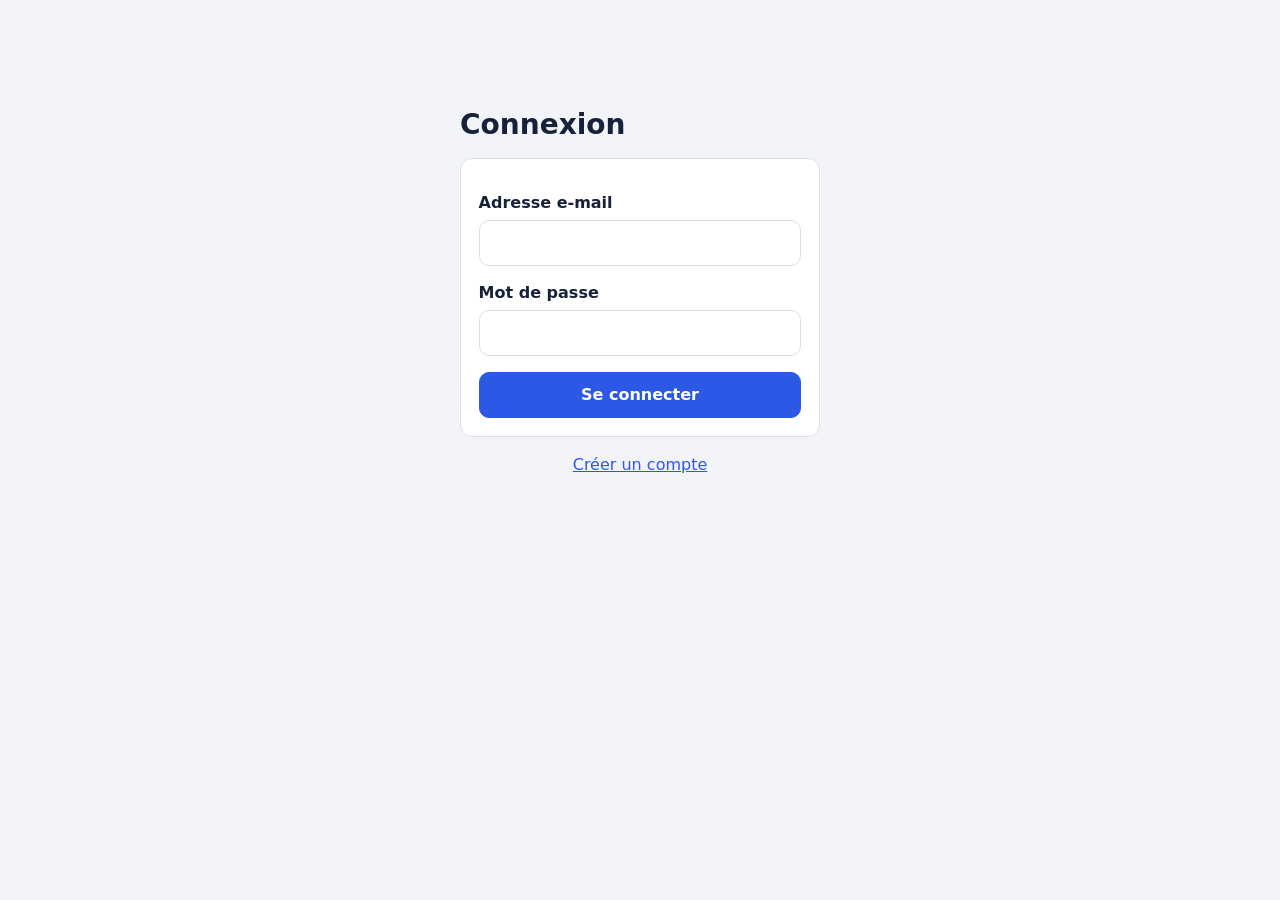
<file: index.html>
<!doctype html><html lang="fr"><head><title>Connexion</title><meta charset="utf-8"><meta name="viewport" content="width=device-width,initial-scale=1"><link rel="stylesheet" href="css/style.css"></head><body>
<main class="login"><h1>Connexion</h1>
<form id="f" class="card" novalidate>
<label for="email">Adresse e-mail</label><input id="email" type="email" autocomplete="username" required>
<label for="pw">Mot de passe</label><input id="pw" type="password" autocomplete="current-password" required>
<p id="err" class="error" role="alert"></p>
<button class="btn primary" style="width:100%" id="go">Se connecter</button></form>
<p style="text-align:center;margin-top:1rem"><a href="inscription.html">Créer un compte</a></p>
</main>
<div id="loader" class="loader hidden" role="status" aria-label="Chargement"></div><script src="js/config.js"></script><script src="js/auth.js"></script><script src="js/api.js"></script><script src="js/scoring.js"></script>
<script>
if (Auth.token()) location.replace('home.html');
document.getElementById('f').addEventListener('submit', async e => {
  e.preventDefault(); const b = document.getElementById('go'), err = document.getElementById('err'); err.textContent = ''; b.disabled = true; document.getElementById('loader').classList.remove('hidden');
  try { const d = await Api.login(email.value, pw.value); Auth.set({ token: d.token, user: d.user }); location.replace('home.html'); }
  catch (x) { err.textContent = x.message; document.getElementById('loader').classList.add('hidden'); b.disabled = false; }
});
</script></body></html>
</file>
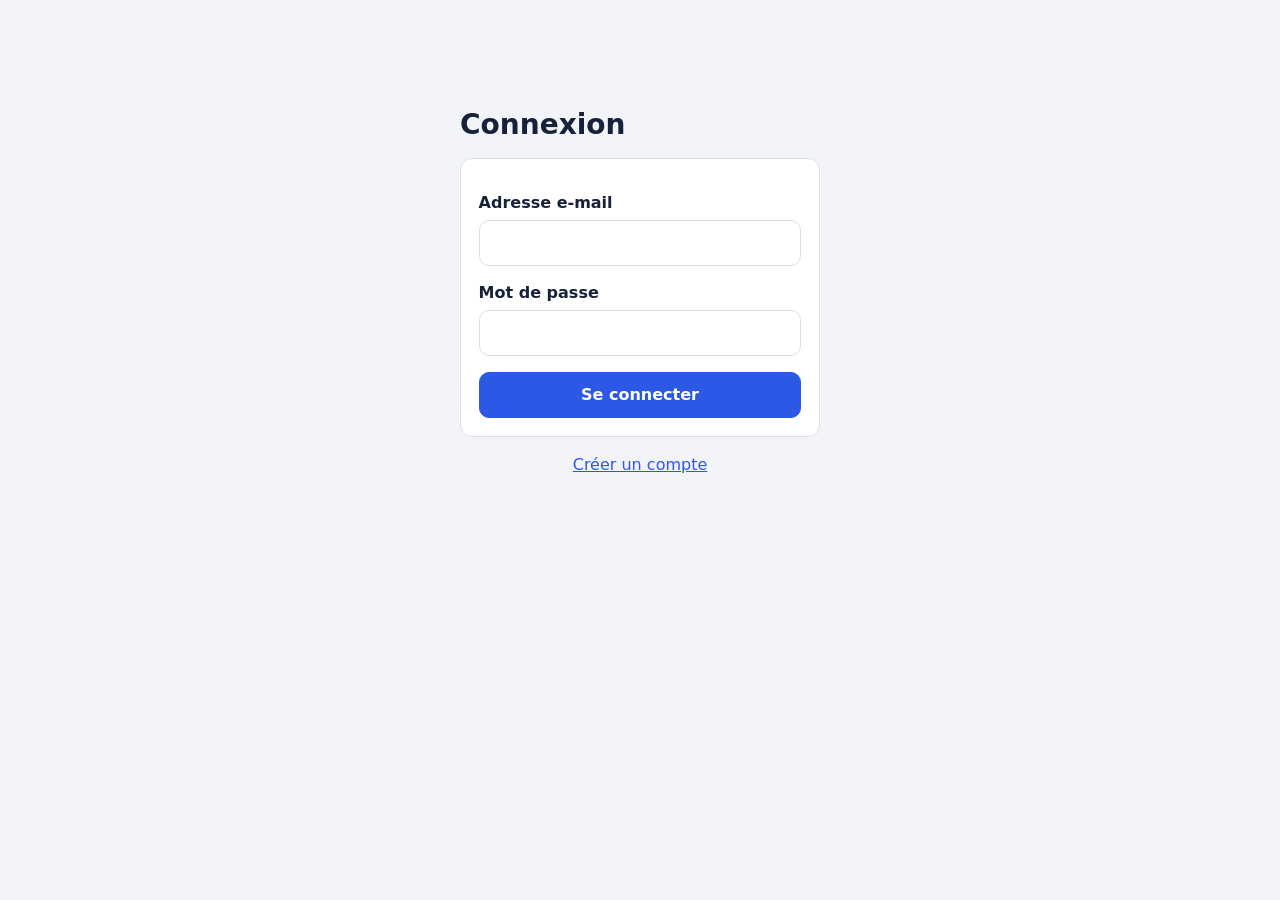
<file: add.html>
<!doctype html><html lang="fr"><head><title>Ajouter un quiz</title><meta charset="utf-8"><meta name="viewport" content="width=device-width,initial-scale=1"><link rel="stylesheet" href="css/style.css"></head><body>
<header class="top"><strong>Révisions</strong><nav aria-label="Navigation principale"><a class="btn" href="home.html">Accueil</a><a class="btn" href="settings.html">Paramètres</a></nav></header>
<main><h1 id="title">Ajouter un quiz</h1>
<form id="f" novalidate>
<section class="card"><h2 style="margin-top:0">Quiz</h2>
<label for="nom">Nom</label><input id="nom" type="text" maxlength="100" required><p class="sheetnote">Colonne « nom » de la feuille Quiz</p>
<label for="desc">Description</label><textarea id="desc" rows="2" maxlength="300"></textarea><p class="sheetnote">Colonne « description »</p></section>
<div id="qlist"></div>
<p><button type="button" class="btn" id="addQ">+ Ajouter une question</button></p>
<p id="err" class="error" role="alert"></p>
<p><button class="btn primary" id="save">Enregistrer dans Google Sheets</button></p>
</form></main>
<div id="loader" class="loader hidden" role="status" aria-label="Chargement"></div><script src="js/config.js"></script><script src="js/auth.js"></script><script src="js/api.js"></script><script src="js/add.js"></script><script src="js/fab.js"></script></body></html>
</file>
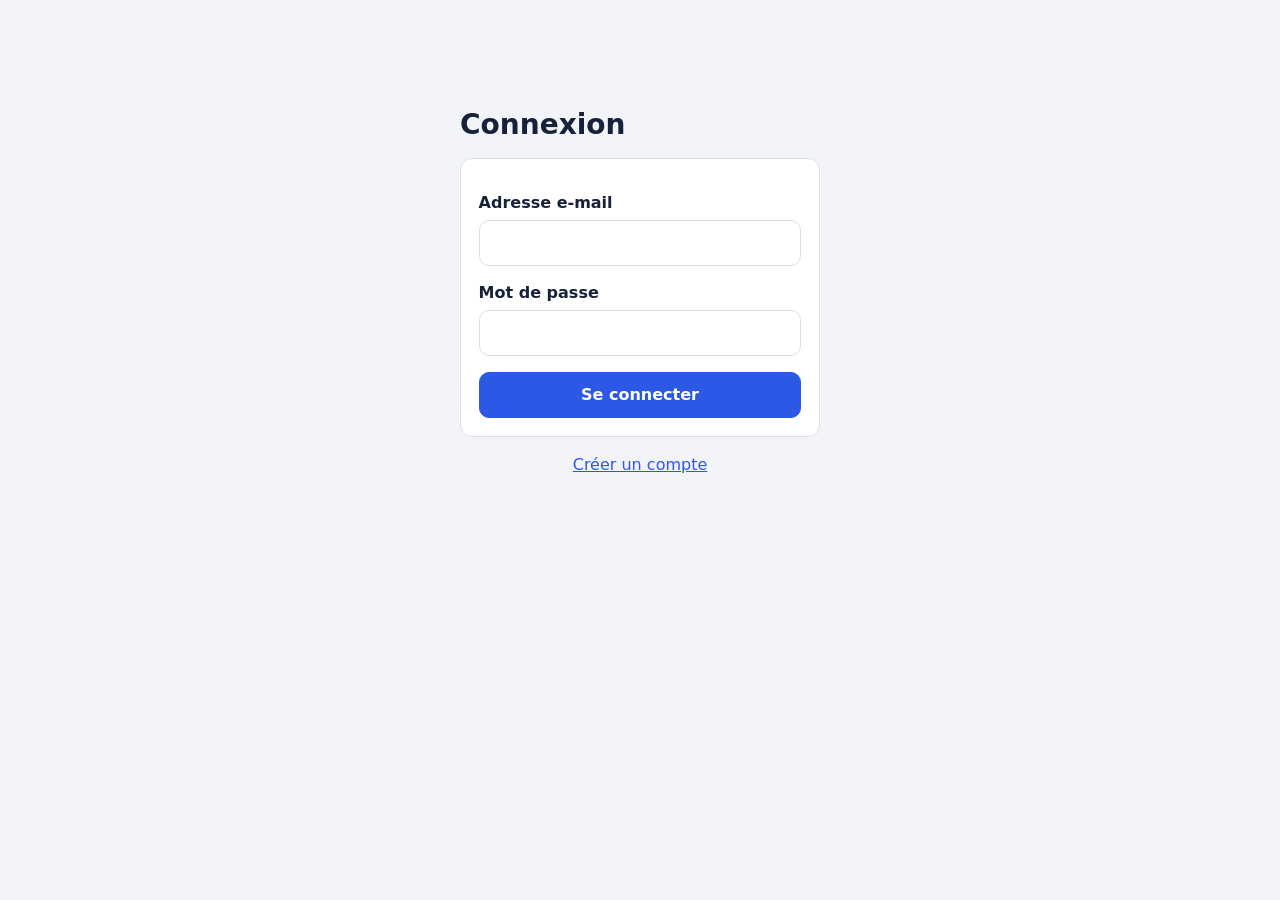
<file: home.html>
<!doctype html><html lang="fr"><head><title>Accueil</title><meta charset="utf-8"><meta name="viewport" content="width=device-width,initial-scale=1"><link rel="stylesheet" href="css/style.css"></head><body><header class="top"><strong>MyQuizyTaxi</strong><nav aria-label="Navigation principale"><a class="btn" href="home.html">Accueil</a><a class="btn" href="settings.html">Paramètres</a></nav></header>
<main><h1 id="hello">Bonjour</h1><section id="stats" class="stats" aria-label="Statistiques"></section>
<h2>Quiz</h2><label for="q" class="hidden">Rechercher un quiz</label><input id="q" type="search" placeholder="Rechercher un quiz par nom">
<div id="loader" class="loader" role="status" aria-label="Chargement"></div><p id="msg" class="muted" role="status"></p><div id="list" class="grid" style="margin-top:1rem"></div></main>
<script src="js/config.js"></script><script src="js/auth.js"></script><script src="js/api.js"></script><script src="js/scoring.js"></script><script src="js/home.js"></script><script src="js/fab.js"></script></body></html>
</file>
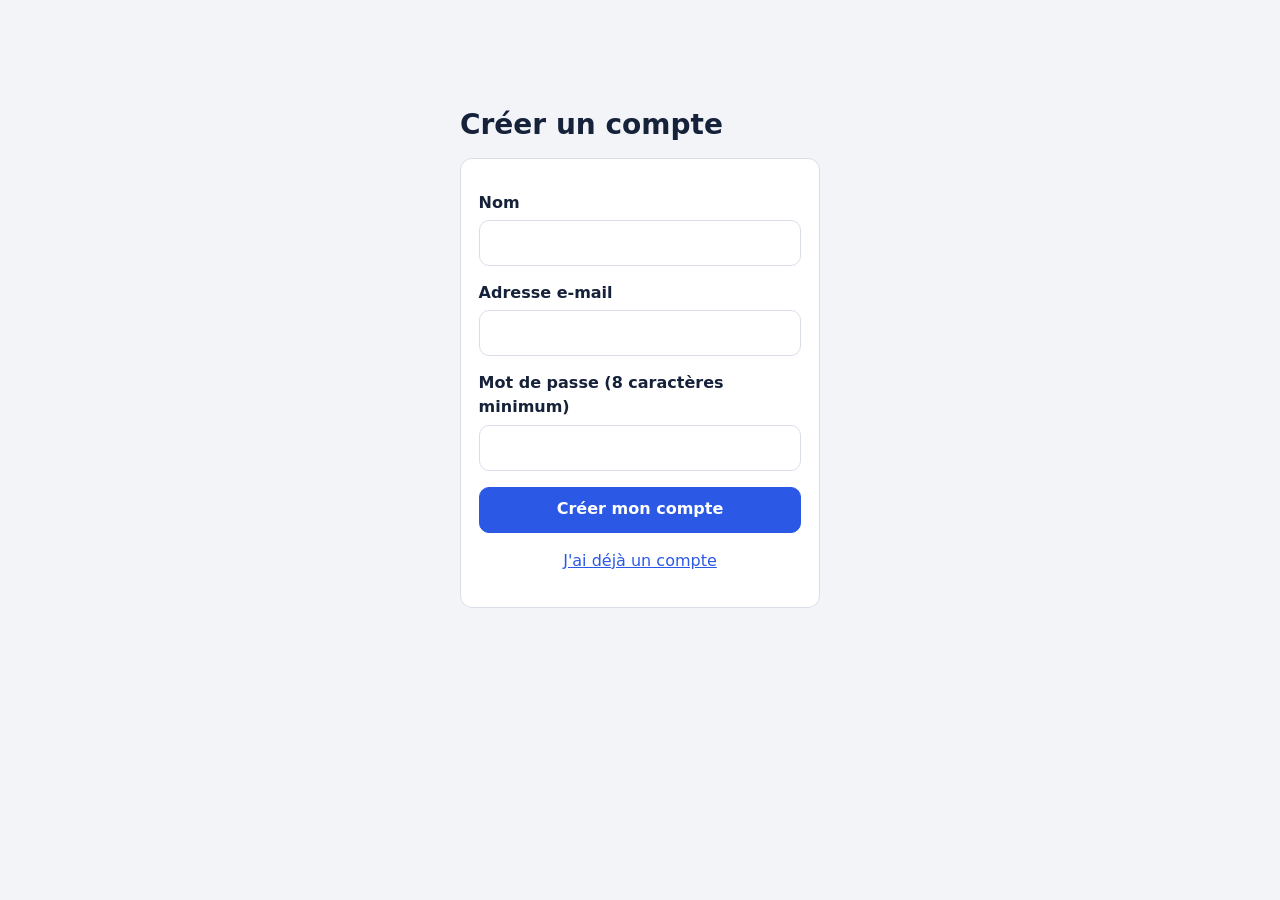
<file: inscription.html>
<!doctype html><html lang="fr"><head><title>Créer un compte</title><meta charset="utf-8"><meta name="viewport" content="width=device-width,initial-scale=1"><link rel="stylesheet" href="css/style.css"></head><body>
<main class="login"><h1>Créer un compte</h1>
<form id="f" class="card" novalidate>
<label for="nom">Nom</label><input id="nom" type="text" autocomplete="name" required>
<label for="email">Adresse e-mail</label><input id="email" type="email" autocomplete="username" required>
<label for="pw">Mot de passe (8 caractères minimum)</label><input id="pw" type="password" autocomplete="new-password" required>
<p id="err" class="error" role="alert"></p>
<button class="btn primary" style="width:100%" id="go">Créer mon compte</button>
<p style="text-align:center"><a href="index.html">J'ai déjà un compte</a></p></form></main>
<div id="loader" class="loader hidden" role="status" aria-label="Chargement"></div>
<script src="js/config.js"></script><script src="js/auth.js"></script><script src="js/api.js"></script>
<script>
if (Auth.token()) location.replace('home.html');
document.getElementById('f').addEventListener('submit', async e => {
  e.preventDefault();
  const b = document.getElementById('go'), err = document.getElementById('err'), l = document.getElementById('loader');
  err.textContent = ''; b.disabled = true; l.classList.remove('hidden');
  try { const d = await Api.register(nom.value, email.value, pw.value); Auth.set({ token: d.token, user: d.user }); location.replace('home.html'); }
  catch (x) { err.textContent = x.message; l.classList.add('hidden'); b.disabled = false; }
});
</script></body></html>
</file>
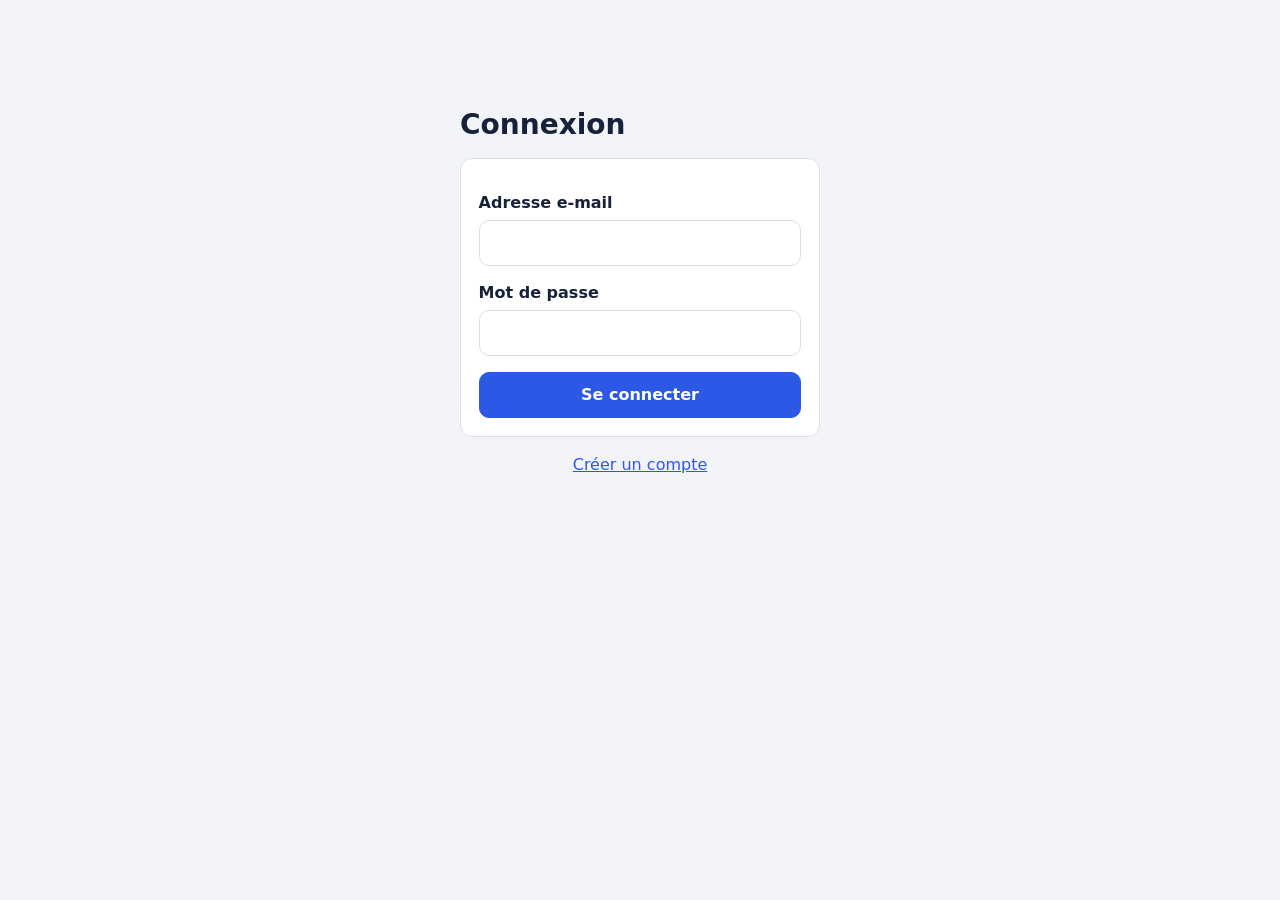
<file: manage.html>
<!doctype html><html lang="fr"><head><title>Gérer mes quiz</title><meta charset="utf-8"><meta name="viewport" content="width=device-width,initial-scale=1"><link rel="stylesheet" href="css/style.css"></head><body>
<header class="top"><strong>Révisions</strong><nav aria-label="Navigation principale"><a class="btn" href="home.html">Accueil</a><a class="btn" href="settings.html">Paramètres</a></nav></header>
<main><h1>Gérer mes quiz</h1>
<div id="loader" class="loader" role="status" aria-label="Chargement"></div>
<p id="msg" class="muted" role="status"></p><div id="list" class="grid"></div></main>
<script src="js/config.js"></script><script src="js/auth.js"></script><script src="js/api.js"></script><script src="js/manage.js"></script><script src="js/fab.js"></script></body></html>
</file>
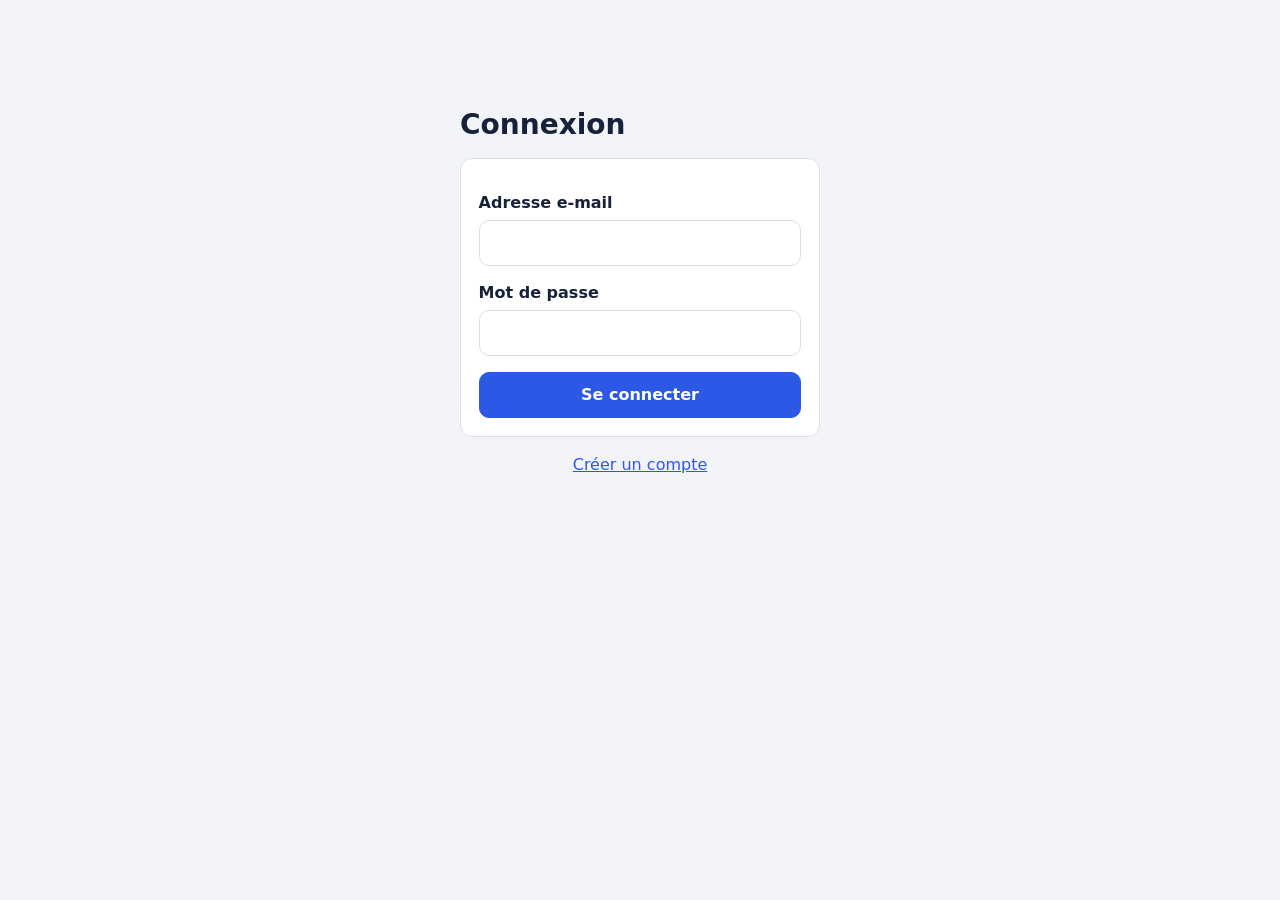
<file: quiz.html>
<!doctype html><html lang="fr"><head><title>Quiz</title><meta charset="utf-8"><meta name="viewport" content="width=device-width,initial-scale=1"><link rel="stylesheet" href="css/style.css"><link rel="stylesheet" href="css/quiz.css"></head><body><header class="top"><strong>Révisions</strong><nav aria-label="Navigation principale"><a class="btn" href="home.html">Accueil</a><a class="btn" href="settings.html">Paramètres</a></nav></header>
<main><div id="loader" class="loader" role="status" aria-label="Chargement"></div><p id="msg" class="muted" role="status">Chargement…</p><div id="app"></div></main>
<script src="js/config.js"></script><script src="js/auth.js"></script><script src="js/api.js"></script><script src="js/scoring.js"></script><script src="js/quiz.js"></script></body></html>
</file>
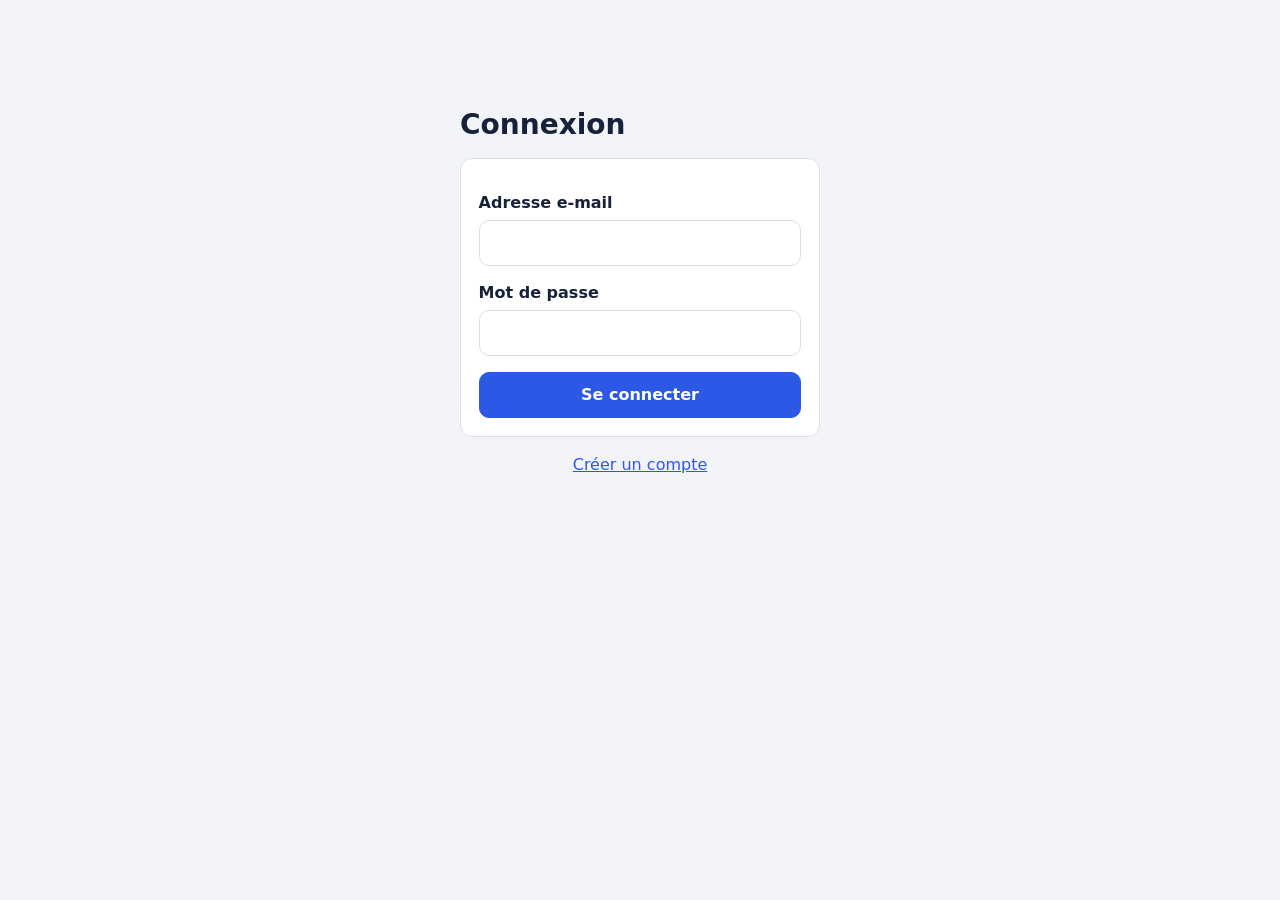
<file: settings.html>
<!doctype html><html lang="fr"><head><title>Paramètres</title><meta charset="utf-8"><meta name="viewport" content="width=device-width,initial-scale=1"><link rel="stylesheet" href="css/style.css"></head><body><header class="top"><strong>Révisions</strong><nav aria-label="Navigation principale"><a class="btn" href="home.html">Accueil</a><a class="btn" href="settings.html">Paramètres</a></nav></header>
<main><h1>Paramètres</h1><div id="loader" class="loader" role="status" aria-label="Chargement"></div>
<section class="card" aria-labelledby="h-user"><h2 id="h-user" style="margin-top:0">Mon compte</h2>
<p>E-mail : <strong id="mail"></strong></p>
<label for="nom">Nom affiché</label><input id="nom" type="text"><p><button class="btn" id="saveNom" style="margin-top:.6rem">Enregistrer le nom</button></p>
<h2>Mot de passe</h2><label for="old">Mot de passe actuel</label><input id="old" type="password" autocomplete="current-password">
<label for="new">Nouveau mot de passe (8 caractères minimum)</label><input id="new" type="password" autocomplete="new-password">
<p><button class="btn" id="savePw" style="margin-top:.6rem">Changer le mot de passe</button></p><p id="accMsg" role="status"></p>
<h2>Statistiques</h2><div id="stats" class="stats"></div><div id="spark" class="spark" aria-hidden="true" style="margin-top:1rem"></div>
<p><button class="btn" id="out" style="margin-top:1rem">Se déconnecter</button></p></section>
<section class="card" aria-labelledby="h-app" style="margin-top:1rem"><h2 id="h-app" style="margin-top:0">Application</h2>
<label for="theme">Thème</label><select id="theme"><option value="light">Clair</option><option value="dark">Sombre</option></select>
<label for="size">Taille du texte</label><select id="size"><option value="normal">Normale</option><option value="grand">Grande</option></select>
<label style="display:flex;gap:.6rem;align-items:center"><input type="checkbox" id="anim" style="width:1.2rem;height:1.2rem"> Animations</label>
<p class="muted">Préférences enregistrées sur cet appareil.</p></section></main>
<script src="js/config.js"></script><script src="js/auth.js"></script><script src="js/api.js"></script><script src="js/scoring.js"></script><script src="js/settings.js"></script></body></html>
</file>
<file: css/style.css>
:root{--bg:#f2f4f8;--card:#fff;--ink:#16213a;--mute:#5b6580;--line:#d9deea;--accent:#2b59e6;--accent-ink:#fff;--ok:#17724a;--okbg:#e2f4ea;--bad:#b3261e;--badbg:#fbe6e4;--r:12px;font-size:100%}
[data-theme=dark]{--bg:#0f1524;--card:#18203a;--ink:#e8ecf7;--mute:#9aa5c4;--line:#2c3657;--accent:#7b9bff;--accent-ink:#0f1524;--ok:#6fd3a0;--okbg:#14352a;--bad:#ff8f87;--badbg:#3d1c1e}
[data-size=grand]{font-size:118%}
*{box-sizing:border-box}
body{margin:0;background:var(--bg);color:var(--ink);font:1rem/1.55 system-ui,-apple-system,"Segoe UI",sans-serif}
a{color:var(--accent)}
:focus-visible{outline:3px solid var(--accent);outline-offset:2px}
header.top{display:flex;gap:1rem;align-items:center;justify-content:space-between;padding:.75rem 1.25rem;background:var(--card);border-bottom:1px solid var(--line)}
header.top nav{display:flex;gap:.5rem}
main{max-width:960px;margin:0 auto;padding:1.5rem 1.25rem 4rem}
h1{font-size:1.75rem;line-height:1.2;margin:.2rem 0 1rem}
h2{font-size:1.2rem;margin:1.5rem 0 .75rem}
.btn{min-height:44px;padding:.6rem 1.1rem;border-radius:10px;border:1px solid var(--line);background:var(--card);color:var(--ink);font:inherit;font-weight:600;cursor:pointer;text-decoration:none;display:inline-flex;align-items:center;justify-content:center}
.btn.primary{background:var(--accent);color:var(--accent-ink);border-color:var(--accent)}
.btn:disabled{opacity:.5;cursor:not-allowed}
input[type=text],input[type=email],input[type=password],input[type=search],textarea,select{width:100%;min-height:44px;padding:.6rem .8rem;border:1px solid var(--line);border-radius:10px;background:var(--card);color:var(--ink);font:inherit}
label{display:block;font-weight:600;margin:.9rem 0 .3rem}
.card{background:var(--card);border:1px solid var(--line);border-radius:var(--r);padding:1.1rem}
.grid{display:grid;gap:1rem;grid-template-columns:repeat(auto-fill,minmax(250px,1fr))}
.muted{color:var(--mute)} .error{color:var(--bad);font-weight:600} .hidden{display:none}
.stats{display:grid;gap:.75rem;grid-template-columns:repeat(auto-fit,minmax(130px,1fr))}
.stat{border:1px solid var(--line);border-radius:10px;padding:.7rem;background:var(--card)}
.stat b{display:block;font-size:1.5rem}
.login{max-width:400px;margin:12vh auto;padding:0 1.25rem}
.quiz-card{display:flex;flex-direction:column;gap:.5rem} .quiz-card .btn{margin-top:auto}
.spark{display:flex;align-items:flex-end;gap:4px;height:50px} .spark i{flex:1;background:var(--accent);border-radius:3px 3px 0 0;min-width:6px}
.btn,.card{transition:background .15s,border-color .15s}
[data-anim=off] *{transition:none!important;animation:none!important}
@media (prefers-reduced-motion:reduce){*{transition:none!important;animation:none!important}}
.qcard{border:1px solid var(--line);border-radius:var(--r);background:var(--card);padding:1rem;margin:1rem 0}
.qcard legend{font-weight:700;padding:0 .4rem}
.opt{display:flex;gap:.5rem;align-items:center;margin:.4rem 0}
.opt input[type=checkbox]{width:1.3rem;height:1.3rem;flex:none}
.row2{display:grid;gap:.75rem;grid-template-columns:1fr 1fr}
@media(max-width:560px){.row2{grid-template-columns:1fr}}
.sheetnote{font-size:.85rem;color:var(--mute);margin:.2rem 0 0}

.loader{position:fixed;inset:0;z-index:9999;display:flex;align-items:center;justify-content:center;background:var(--bg)}
.loader::after{content:"";width:48px;height:48px;border:4px solid var(--line);border-top-color:var(--accent);border-radius:50%;animation:spin .8s linear infinite}
@keyframes spin{to{transform:rotate(360deg)}}
.hidden{display:none!important}
.fab-wrap{position:fixed;right:max(1.25rem,env(safe-area-inset-right));bottom:max(1.25rem,env(safe-area-inset-bottom));z-index:100;display:flex;flex-direction:column;align-items:flex-end;gap:.6rem}
.fab{width:60px;height:60px;border-radius:50%;border:0;background:var(--accent);color:var(--accent-ink);font-size:2rem;line-height:1;cursor:pointer;box-shadow:0 4px 14px rgba(0,0,0,.28);transition:transform .2s}
.fab[aria-expanded=true]{transform:rotate(45deg)}
.fab-menu{display:flex;flex-direction:column;gap:.5rem;align-items:flex-end}
.fab-menu .btn{box-shadow:0 3px 10px rgba(0,0,0,.2)}
.badge{display:inline-block;padding:.1rem .6rem;border-radius:99px;font-size:.85rem;font-weight:700}
.badge.on{background:var(--okbg);color:var(--ok)} .badge.off{background:var(--line);color:var(--mute)}
.mrow{display:flex;gap:.5rem;flex-wrap:wrap;margin-top:auto}
.btn.danger{color:var(--bad);border-color:var(--bad)}
main{padding-bottom:7rem}
</file>
<file: css/quiz.css>
.progress{height:8px;background:var(--line);border-radius:99px;overflow:hidden;margin:.5rem 0 1.25rem}
.progress div{height:100%;background:var(--accent);transition:width .25s}
.q-img{max-width:100%;max-height:340px;object-fit:contain;display:block;margin:0 auto 1rem;border-radius:8px}
.choice{display:flex;gap:.75rem;align-items:center;min-height:48px;padding:.6rem .9rem;border:2px solid var(--line);border-radius:10px;margin:.5rem 0;cursor:pointer;background:var(--card);font-weight:400}
.choice input{width:1.2rem;height:1.2rem;margin:0}
.choice:has(input:checked){border-color:var(--accent)}
.choice:has(input:focus-visible){outline:3px solid var(--accent)}
.choice.correct{border-color:var(--ok);background:var(--okbg)} .choice.wrong{border-color:var(--bad);background:var(--badbg)}
.feedback{margin-top:1rem;padding:.9rem;border-radius:10px;border-left:5px solid} .feedback.ok{background:var(--okbg);border-color:var(--ok)} .feedback.ko{background:var(--badbg);border-color:var(--bad)}
.actions{display:flex;gap:.75rem;margin-top:1.25rem;flex-wrap:wrap}
.big{font-size:2.4rem;font-weight:800;margin:.25rem 0}
</file>
